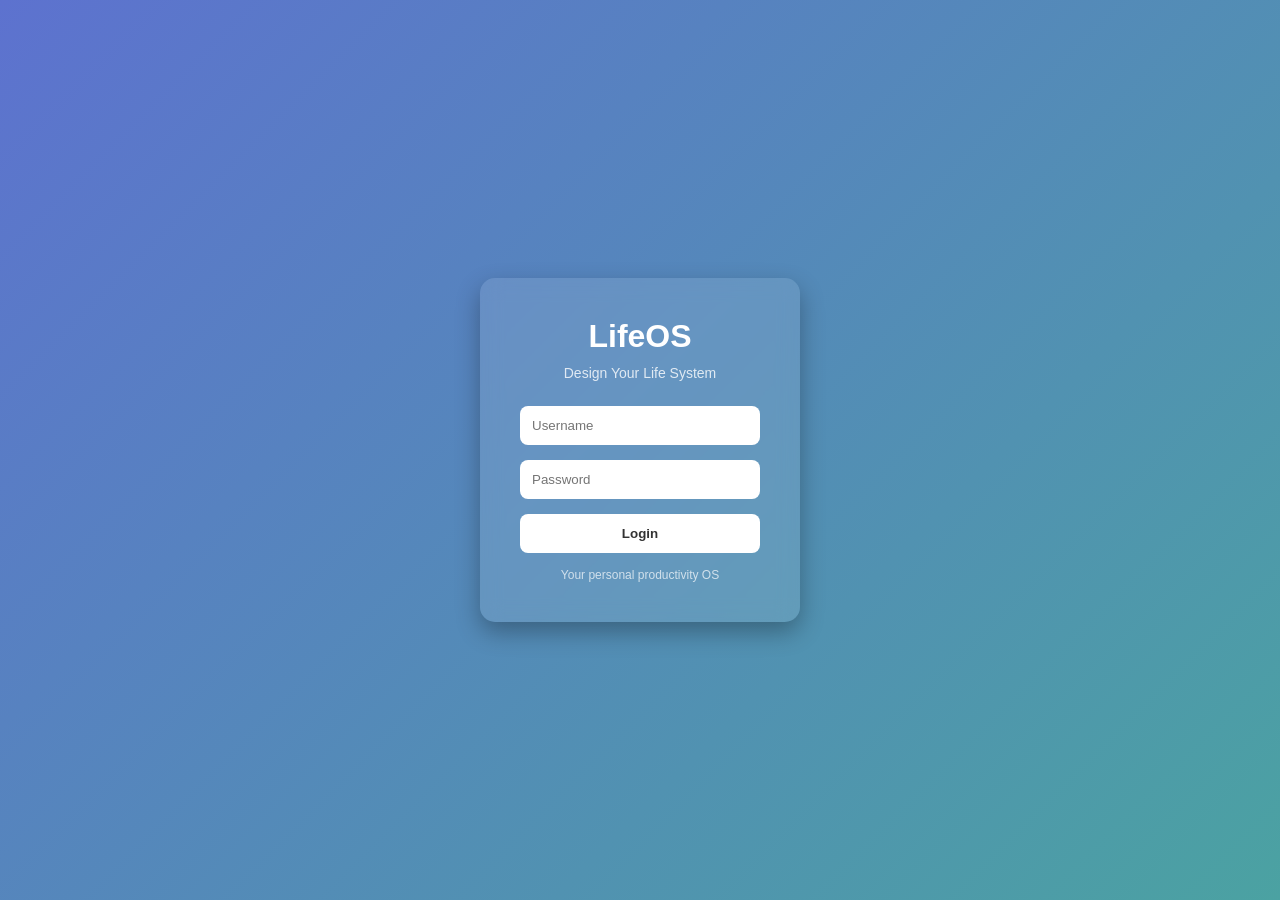
<file: index.html>
<!DOCTYPE html>
<html>

<head>
<title>LifeOS Login</title>
<link rel="stylesheet" href="login.css">
</head>

<body>

<div class="login-container">

<div class="login-card">

<h1>LifeOS</h1>
<p class="subtitle">Design Your Life System</p>

<input type="text" id="username" placeholder="Username">

<input type="password" id="password" placeholder="Password">

<button onclick="login()">Login</button>

<p class="small">Your personal productivity OS</p>

</div>

</div>

<script>

function login(){

let user = document.getElementById("username").value
let pass = document.getElementById("password").value

if(user === "admin" && pass === "1234"){
window.location.href = "https://bharathtuy.github.io/LifeOs-frontend/home.html"
window.location.href = "home.html"
}
else{
alert("Wrong username or password")
}

}

</script>

</body>

</html>
</file>
<file: login.css>
*{
margin:0;
padding:0;
box-sizing:border-box;
font-family:Arial, Helvetica, sans-serif;
}

body{

height:100vh;

display:flex;
justify-content:center;
align-items:center;

background:linear-gradient(135deg,#5d72cf,#4ba2a2);

}

.login-container{

width:100%;
display:flex;
justify-content:center;
align-items:center;

}

.login-card{

background:rgba(255,255,255,0.1);

backdrop-filter:blur(10px);

padding:40px;

border-radius:15px;

width:320px;

text-align:center;

box-shadow:0 10px 25px rgba(0,0,0,0.3);

color:white;

}

.login-card h1{
margin-bottom:10px;
}

.subtitle{
font-size:14px;
margin-bottom:25px;
opacity:0.8;
}

.login-card input{

width:100%;
padding:12px;

margin-bottom:15px;

border:none;

border-radius:8px;

outline:none;

}

.login-card button{

width:100%;

padding:12px;

border:none;

border-radius:8px;

background:#ffffff;

color:#333;

font-weight:bold;

cursor:pointer;

transition:0.3s;

}

.login-card button:hover{

background:#f1f1f1;

transform:scale(1.03);

}

.small{

margin-top:15px;

font-size:12px;

opacity:0.7;

}
</file>
